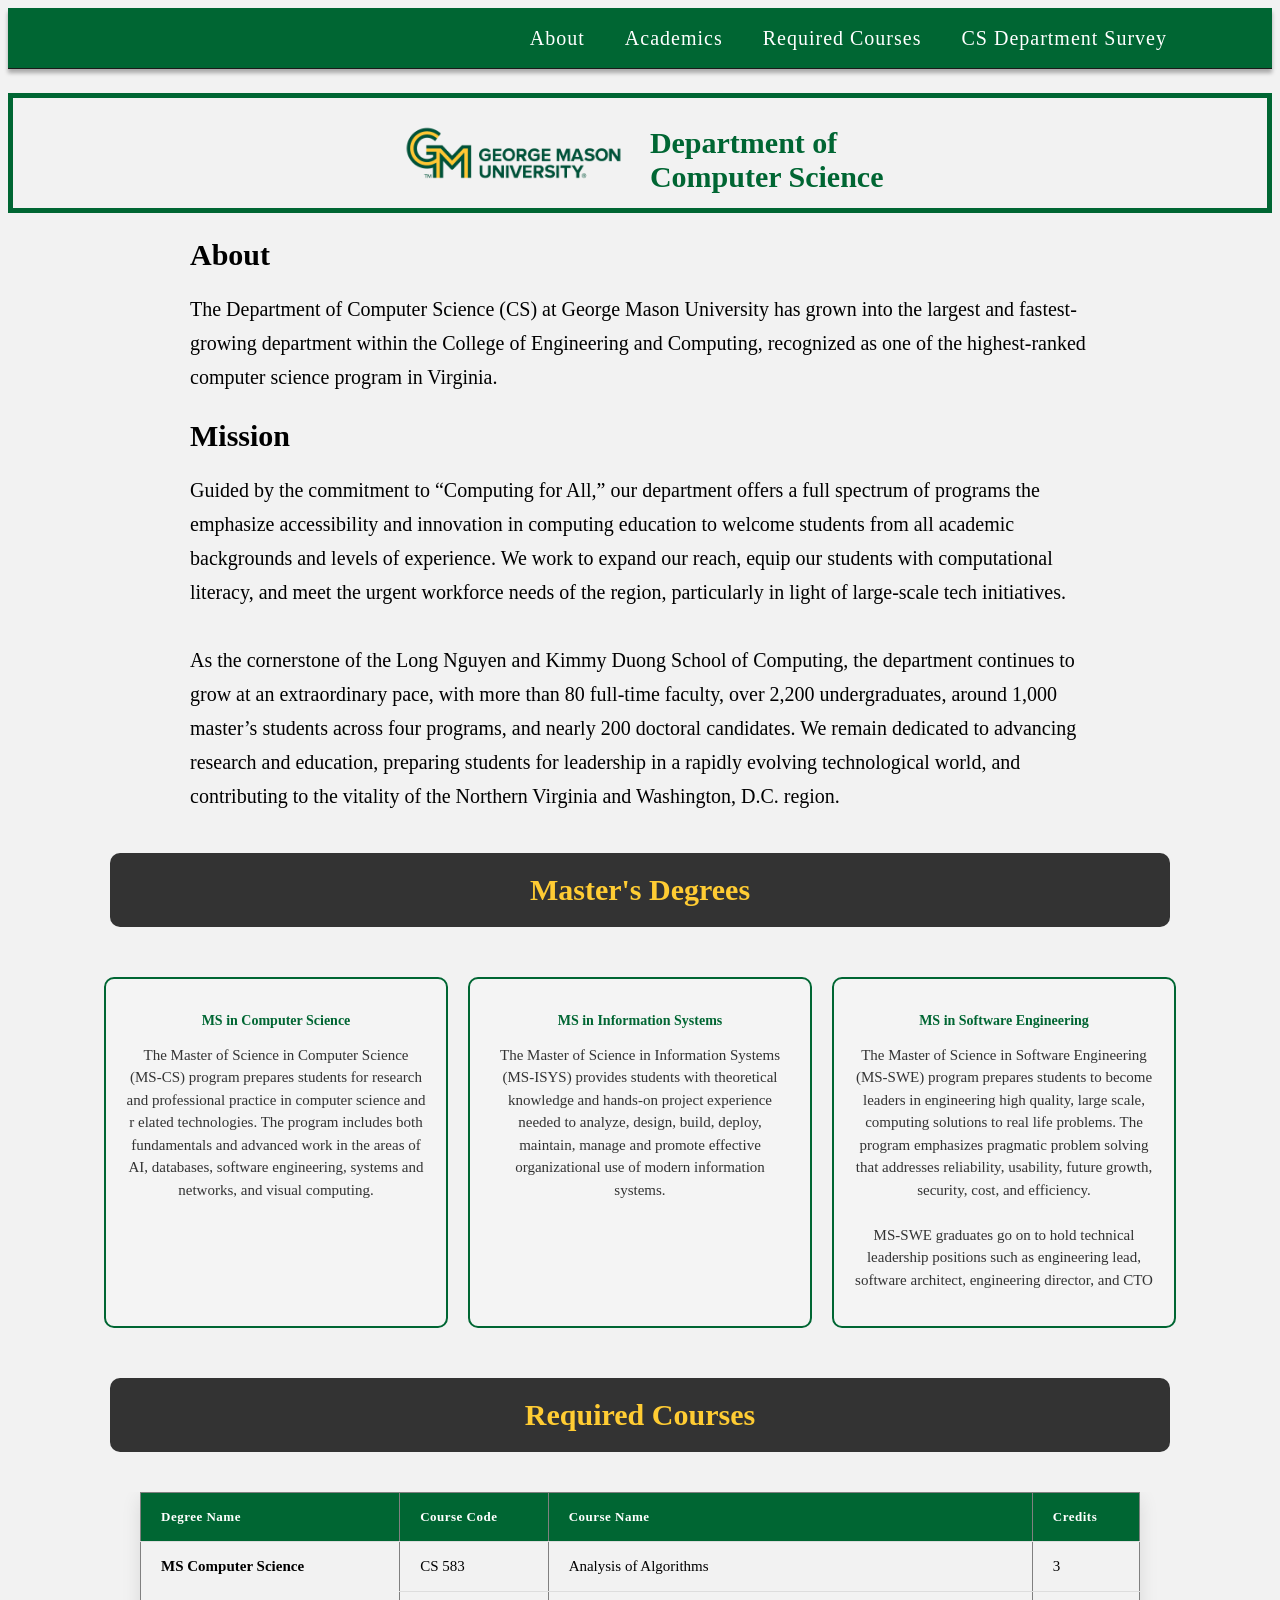
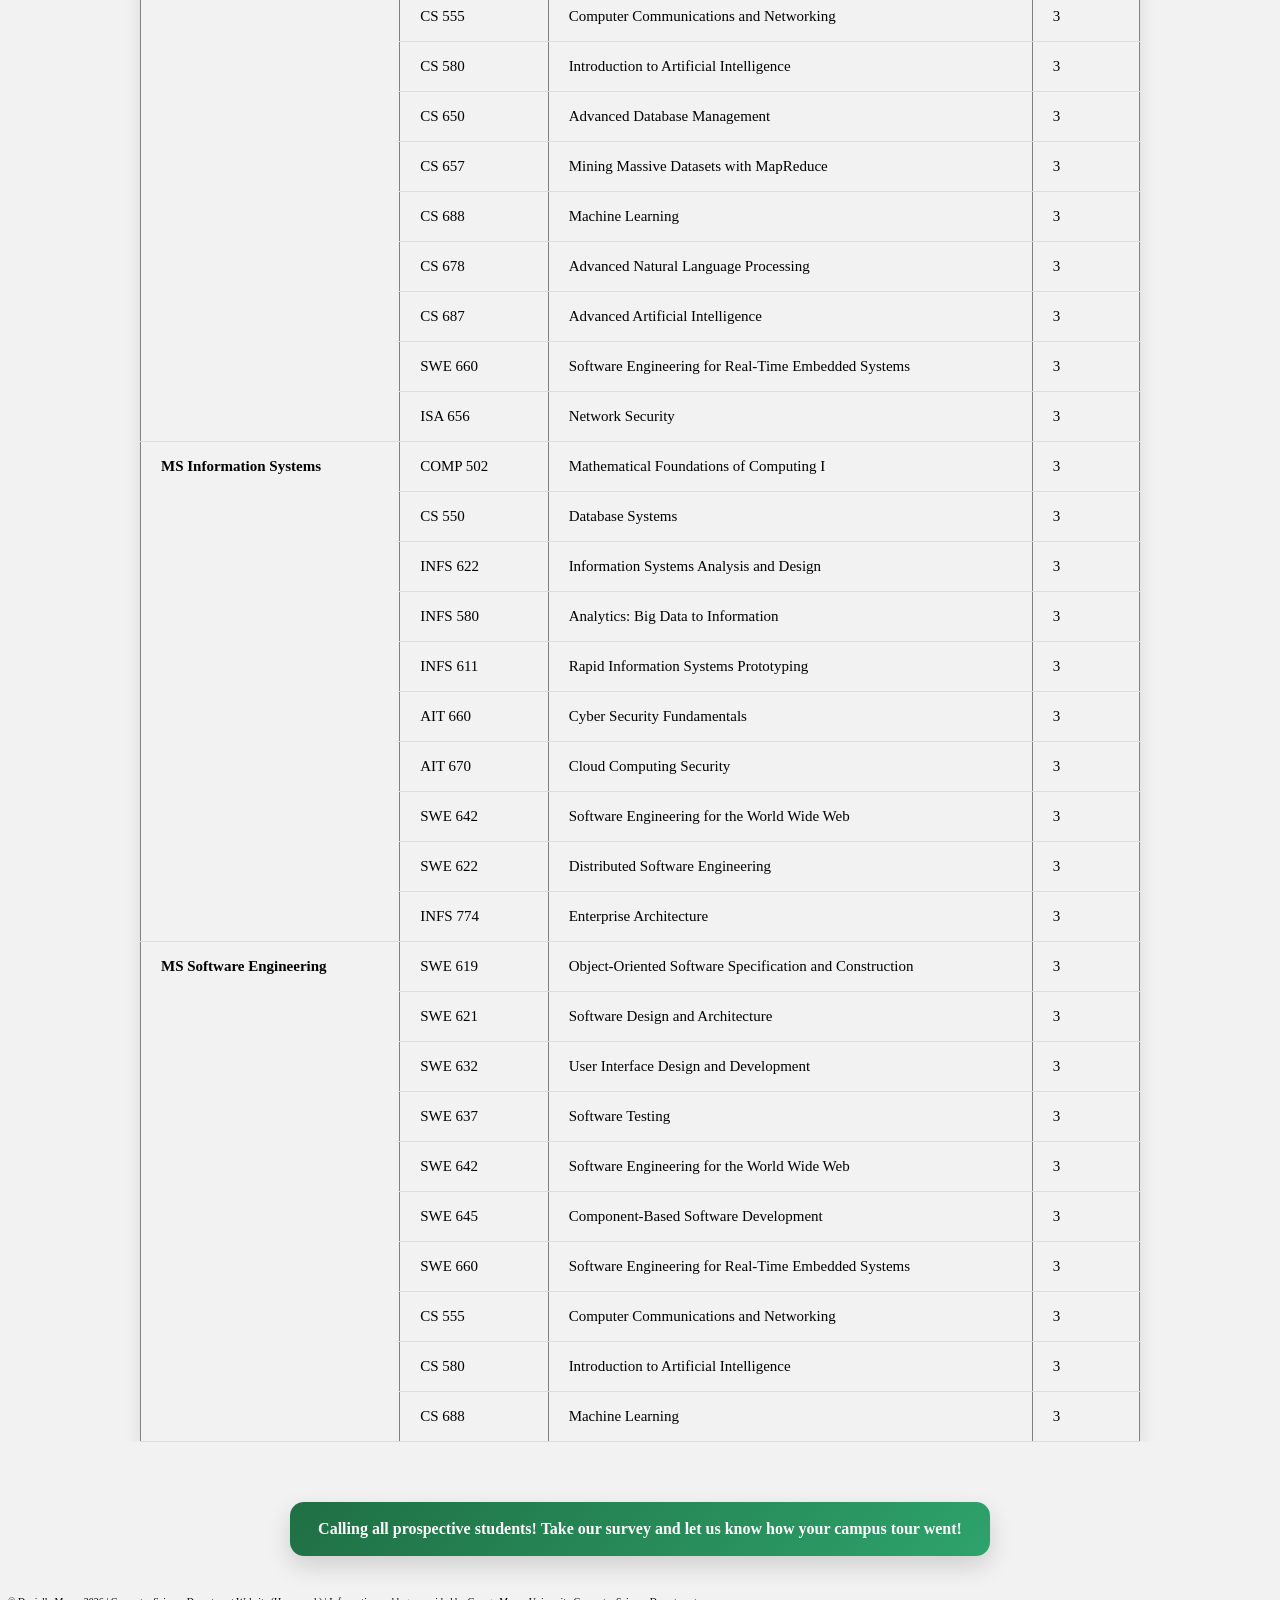
<file: HW1/csdepartment.html>
<!DOCTYPE <!DOCTYPE html>
<html>
  <head>
    <meta charset="utf-8" />
    <meta http-equiv="X-UA-Compatible" content="IE=edge" />
    <title>GMU About | Computer Science Department</title>
    <meta name="description" content="" />
    <meta name="viewport" content="width=device-width, initial-scale=1" />
    <link rel="stylesheet" href="Styles/csdepartmentstyle.css" />
    <link rel="icon" href="Images/gmu_edu-icon.svg" type="image/x-icon" />
  </head>
  <body>
    <!--Nav bar-->
    <nav class="navigation-bar">
      <ul class="navigation">
        <li class="navigation__item" id="nav-about">
          <a href="#about">About</a>
        </li>
        <li class="navigation__item" id="nav-academics">
          <a href="#mastersdegrees">Academics</a>
        </li>
        <li class="navigation__item" id="nav-required-courses">
          <a href="#required-courses">Required Courses</a>
        </li>
        <li class="navigation__item" id="nav-survey">
          <a href="#survey">CS Department Survey</a>
        </li>
      </ul>
    </nav>

    <!--Header for the page-->
    <div class="heading-container">
      <div class="heading-container__left">
        <img
          class="gmu-logoimg"
          src="Images/George Mason University 2C H.png"
          alt="George Mason University Logo"
        />
      </div>
      <div class="heading-container__right">
        <h1 class="heading-container__right--heading">
          Department of<br />Computer Science
        </h1>
      </div>
    </div>

    <!--About Section-->
    <section id="about">
      <div class="about-heading-container">
        <h2 class="about-headings" id="about-heading">About</h2>
      </div>
      <p>
        The Department of Computer Science (CS) at George Mason University has
        grown into the largest and fastest-growing department within the College
        of Engineering and Computing, recognized as one of the highest-ranked
        computer science program in Virginia.
      </p>
      <div class="about-heading-container">
        <h2 class="about-headings" id="mission-heading">Mission</h2>
      </div>
      <p>
        Guided by the commitment to “Computing for All,” our department offers a
        full spectrum of programs the emphasize accessibility and innovation in
        computing education to welcome students from all academic backgrounds
        and levels of experience. We work to expand our reach, equip our
        students with computational literacy, and meet the urgent workforce
        needs of the region, particularly in light of large-scale tech
        initiatives.
        <br />
        <br />
        As the cornerstone of the Long Nguyen and Kimmy Duong School of
        Computing, the department continues to grow at an extraordinary pace,
        with more than 80 full-time faculty, over 2,200 undergraduates, around
        1,000 master’s students across four programs, and nearly 200 doctoral
        candidates. We remain dedicated to advancing research and education,
        preparing students for leadership in a rapidly evolving technological
        world, and contributing to the vitality of the Northern Virginia and
        Washington, D.C. region.
      </p>
    </section>

    <!--Master's Degrees Offered Section-->
    <section id="mastersdegrees">
      <div class="box masters-heading-container">
        <h2 class="masters-heading">Master's Degrees</h2>
      </div>
      <div class="masters-list-container">
        <ul class="masters-list">
          <li class="masters-list__item">
            <h3 class="degree-name">MS in Computer Science</h3>
            <p class="degree-description">
              The Master of Science in Computer Science (MS-CS) program prepares
              students for research and professional practice in computer
              science and r elated technologies. The program includes both
              fundamentals and advanced work in the areas of AI, databases,
              software engineering, systems and networks, and visual computing.
            </p>
          </li>
          <li class="masters-list__item">
            <h3 class="degree-name">MS in Information Systems</h3>
            <p class="degree-description">
              The Master of Science in Information Systems (MS-ISYS) provides
              students with theoretical knowledge and hands-on project
              experience needed to analyze, design, build, deploy, maintain,
              manage and promote effective organizational use of modern
              information systems.
            </p>
          </li>
          <li class="masters-list__item">
            <h3 class="degree-name">MS in Software Engineering</h3>
            <p class="degree-description">
              The Master of Science in Software Engineering (MS-SWE) program
              prepares students to become leaders in engineering high quality,
              large scale, computing solutions to real life problems. The
              program emphasizes pragmatic problem solving that addresses
              reliability, usability, future growth, security, cost, and
              efficiency.
              <br />
              <br />
              MS-SWE graduates go on to hold technical leadership positions such
              as engineering lead, software architect, engineering director, and
              CTO
            </p>
          </li>
        </ul>
      </div>
    </section>

    <!--Required Courses Section-->
    <section id="required-courses">
      <div class="box required-courses-container">
        <h2 class="required-courses-heading">Required Courses</h2>
      </div>
      <div class="required-courses-table-container">
        <table class="required-courses-table" border="1">
          <thead>
            <tr>
              <th>Degree Name</th>
              <th>Course Code</th>
              <th>Course Name</th>
              <th>Credits</th>
            </tr>
          </thead>
          <tbody>
            <!-- First Master's Degree -->
            <tr>
              <td class="degree-name-cell" rowspan="10">MS Computer Science</td>
              <!-- spans 4 courses -->
              <td>CS 583</td>
              <td>Analysis of Algorithms</td>
              <td>3</td>
            </tr>
            <tr>
              <!-- no td for degree name here, because rowspan covers it -->
              <td>CS 555</td>
              <td>Computer Communications and Networking</td>
              <td>3</td>
            </tr>
            <tr>
              <td>CS 580</td>
              <td>Introduction to Artificial Intelligence</td>
              <td>3</td>
            </tr>
            <tr>
              <td>CS 650</td>
              <td>Advanced Database Management</td>
              <td>3</td>
            </tr>
            <tr>
              <td>CS 657</td>
              <td>Mining Massive Datasets with MapReduce</td>
              <td>3</td>
            </tr>
            <tr>
              <td>CS 688</td>
              <td>Machine Learning</td>
              <td>3</td>
            </tr>
            <tr>
              <td>CS 678</td>
              <td>Advanced Natural Language Processing</td>
              <td>3</td>
            </tr>
            <tr>
              <td>CS 687</td>
              <td>Advanced Artificial Intelligence</td>
              <td>3</td>
            </tr>
            <tr>
              <td>SWE 660</td>
              <td>Software Engineering for Real-Time Embedded Systems</td>
              <td>3</td>
            </tr>
            <tr>
              <td>ISA 656</td>
              <td>Network Security</td>
              <td>3</td>
            </tr>

            <!-- Second Master's Degree -->
            <tr>
              <td class="degree-name-cell" rowspan="10">
                MS Information Systems
              </td>
              <!-- spans 3 courses -->
              <td>COMP 502</td>
              <td>Mathematical Foundations of Computing I</td>
              <td>3</td>
            </tr>
            <tr>
              <td>CS 550</td>
              <td>Database Systems</td>
              <td>3</td>
            </tr>
            <tr>
              <td>INFS 622</td>
              <td>Information Systems Analysis and Design</td>
              <td>3</td>
            </tr>
            <tr>
              <td>INFS 580</td>
              <td>Analytics: Big Data to Information</td>
              <td>3</td>
            </tr>
            <tr>
              <td>INFS 611</td>
              <td>Rapid Information Systems Prototyping</td>
              <td>3</td>
            </tr>
            <tr>
              <td>AIT 660</td>
              <td>Cyber Security Fundamentals</td>
              <td>3</td>
            </tr>
            <tr>
              <td>AIT 670</td>
              <td>Cloud Computing Security</td>
              <td>3</td>
            </tr>
            <tr>
              <td>SWE 642</td>
              <td>Software Engineering for the World Wide Web</td>
              <td>3</td>
            </tr>
            <tr>
              <td>SWE 622</td>
              <td>Distributed Software Engineering</td>
              <td>3</td>
            </tr>
            <tr>
              <td>INFS 774</td>
              <td>Enterprise Architecture</td>
              <td>3</td>
            </tr>

            <!-- Third Master's Degree -->
            <tr>
              <td class="degree-name-cell" rowspan="10">
                MS Software Engineering
              </td>
              <!-- spans 3 courses -->
              <td>SWE 619</td>
              <td>Object-Oriented Software Specification and Construction</td>
              <td>3</td>
            </tr>
            <tr>
              <td>SWE 621</td>
              <td>Software Design and Architecture</td>
              <td>3</td>
            </tr>
            <tr>
              <td>SWE 632</td>
              <td>User Interface Design and Development</td>
              <td>3</td>
            </tr>
            <tr>
              <td>SWE 637</td>
              <td>Software Testing</td>
              <td>3</td>
            </tr>
            <tr>
              <td>SWE 642</td>
              <td>Software Engineering for the World Wide Web</td>
              <td>3</td>
            </tr>
            <tr>
              <td>SWE 645</td>
              <td>Component-Based Software Development</td>
              <td>3</td>
            </tr>
            <tr>
              <td>SWE 660</td>
              <td>Software Engineering for Real-Time Embedded Systems</td>
              <td>3</td>
            </tr>
            <tr>
              <td>CS 555</td>
              <td>Computer Communications and Networking</td>
              <td>3</td>
            </tr>
            <tr>
              <td>CS 580</td>
              <td>Introduction to Artificial Intelligence</td>
              <td>3</td>
            </tr>
            <tr>
              <td>CS 688</td>
              <td>Machine Learning</td>
              <td>3</td>
            </tr>
          </tbody>
        </table>
      </div>
    </section>

    <!--Survey Link Section-->
    <div class="survey-link-container" id="survey">
      <a href="cssurvey.html" target="_blank" class="survey-link">
        Calling all prospective students! Take our survey and let us know how
        your campus tour went!
      </a>
    </div>

    <!--Footer-->
    <footer class="footer">
      <p class="footer__text">
        &copy; Danielle Moore 2026 | Computer Science Department Website
        (Homework) | Information and logo provided by George Mason University
        Computer Science Department
      </p>
    </footer>
  </body>
</html>
</file>
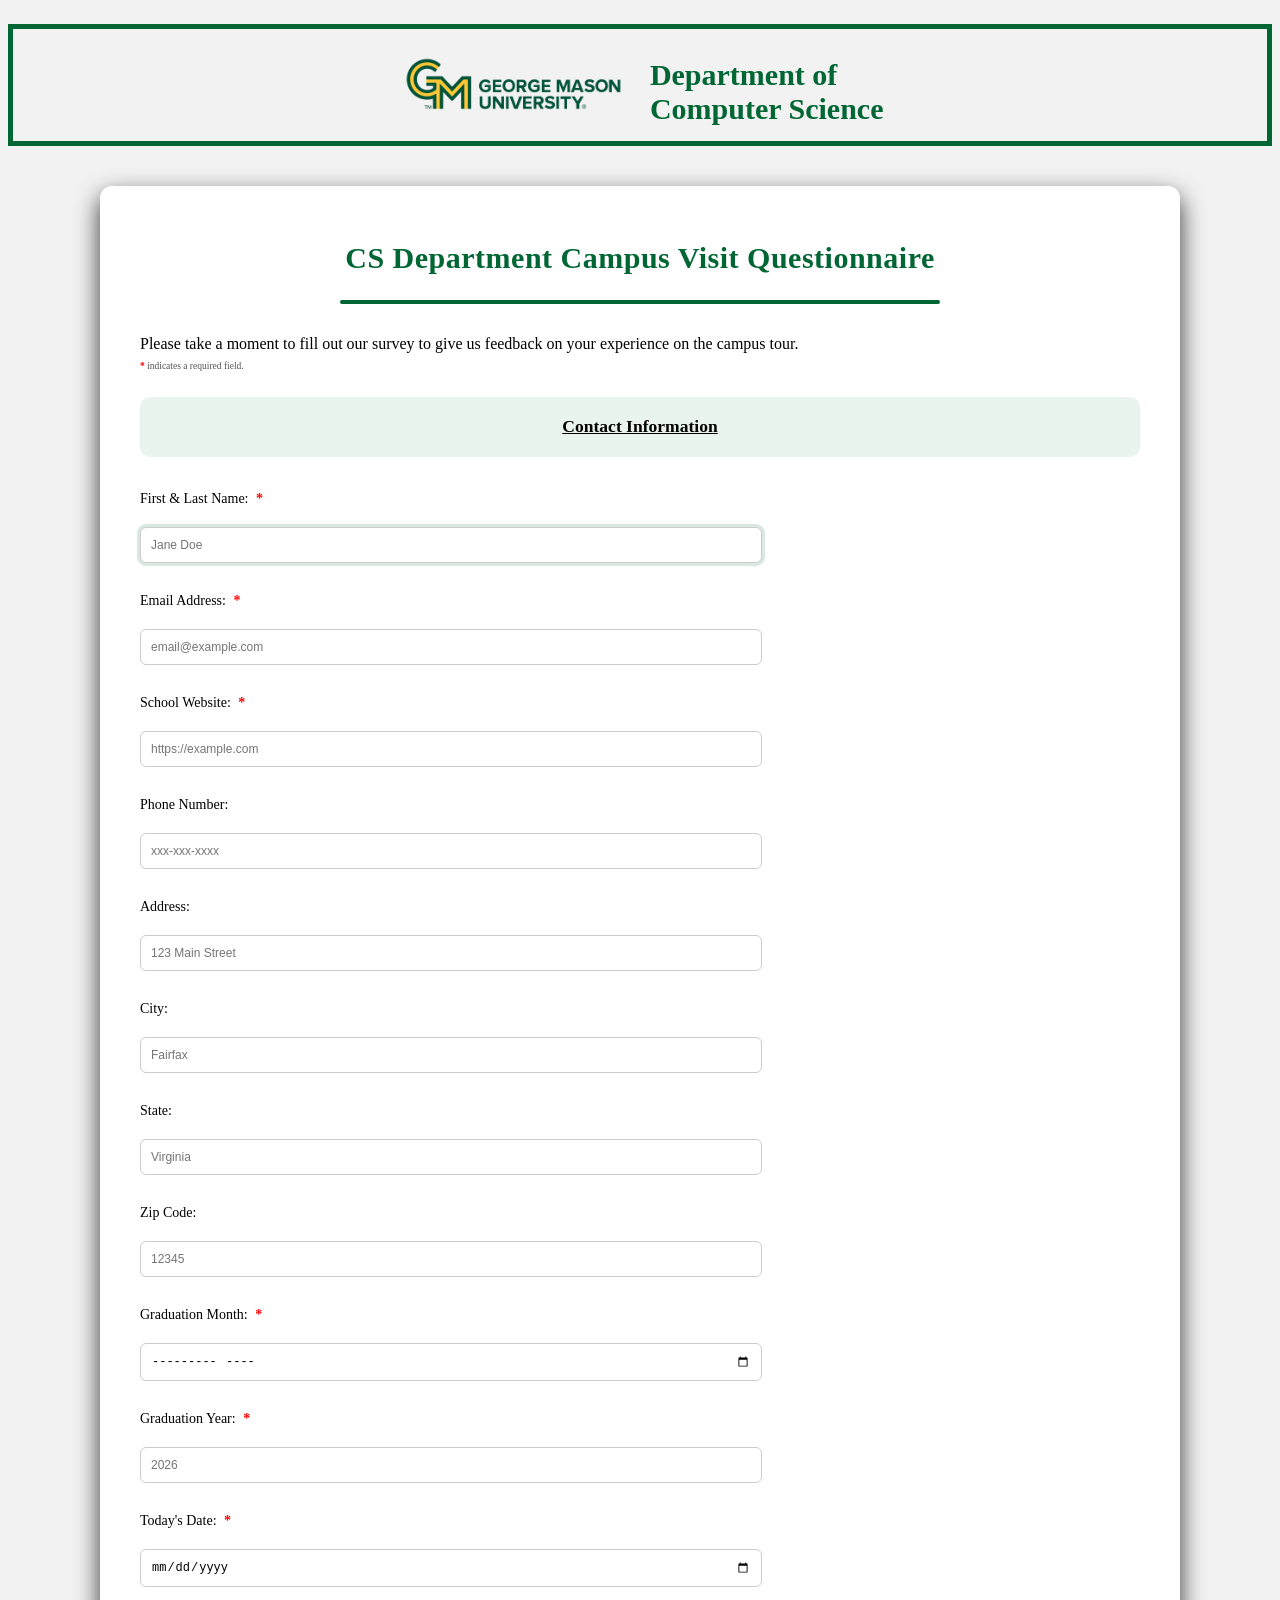
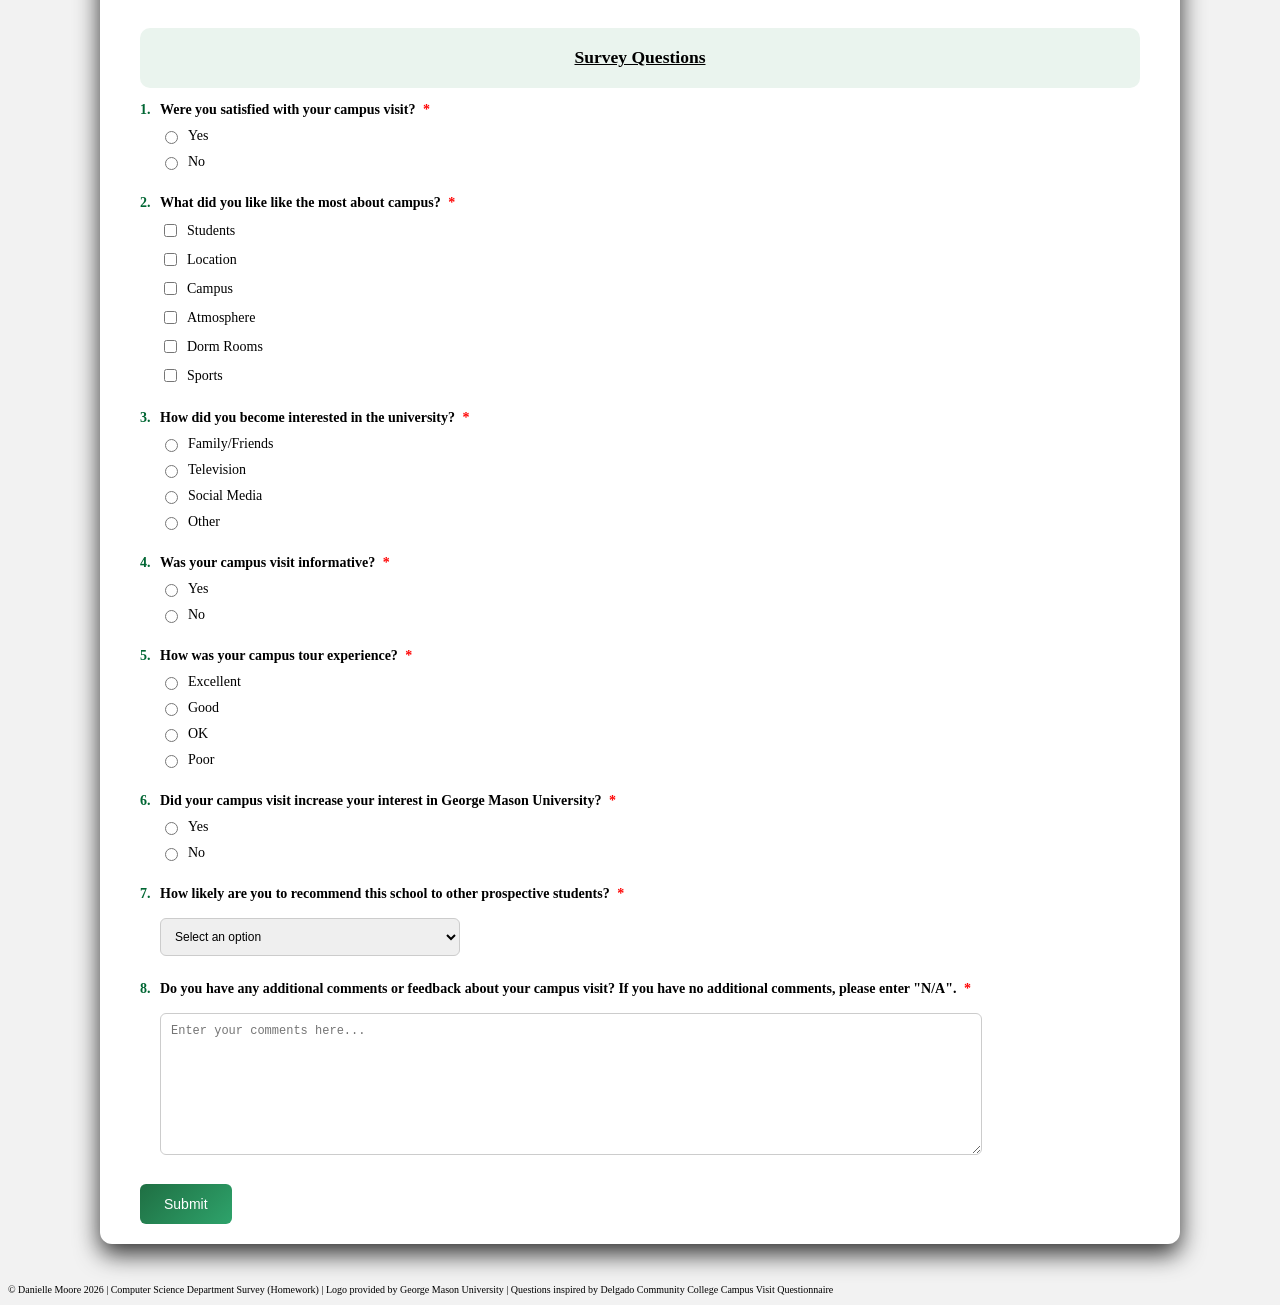
<file: HW1/cssurvey.html>
<!doctype html>
<html>
  <head>
    <meta charset="utf-8" />
    <meta http-equiv="X-UA-Compatible" content="IE=edge" />
    <title>CS Department Survey</title>
    <meta name="description" content="" />
    <meta name="viewport" content="width=device-width, initial-scale=1" />
    <link rel="stylesheet" href="Styles/cssurveystyle.css" />
    <link rel="icon" href="Images/gmu_edu-icon.svg" type="image/x-icon" />
  </head>
  <body>
    <!--Header for the page-->
    <div class="heading-container">
      <div class="heading-container__left">
        <img
          class="gmu-logoimg"
          src="Images/George Mason University 2C H.png"
          alt="George Mason University Logo"
        />
      </div>
      <div class="heading-container__right">
        <h1 class="heading-container__right--heading">
          Department of<br />Computer Science
        </h1>
      </div>
    </div>

    <!--Survey Section-->
    <section id="survey">
      <div class="survey-container">
        <div class="survey-heading-container">
          <h2 class="survey-heading">CS Department Campus Visit Questionnaire</h2>
        </div>
        <p class="survey-description">
          Please take a moment to fill out our survey to give us feedback on
          your experience on the campus tour.
        <br/>
          <span class="required-note">
            <span class="required-asterisk">*</span> indicates a required field.
          </span>
        </p>

        <!--Form-->
        <form method="post" autocomplete="on">
          <!--Contact Information-->
          <div class="contact-info-container">
            <div class="box contact-info-container__heading">
              <h3 class="contact-info-heading">Contact Information</h3>
            </div>

            <!--Name -->
            <label>
              <p class="required-field">First & Last Name:</p>
              <input type="text" id="fullName" placeholder="Jane Doe" required autofocus />
            </label>

            <!--Email -->
            <label>
              <p class="required-field">Email Address:</p>
              <input
                type="email"
                id="email"
                placeholder="email@example.com"
                required
              />
            </label>

            <!--Personal Website-->
            <label>
              <p class="required-field">School Website:</p>
              <input type="url" id="website" placeholder="https://example.com" />
            </label>


            <!--Phone Number -->
            <label>
              <p class="nonrequired-field">Phone Number:</p>
              <input type="tel" id="phoneNumber" placeholder="xxx-xxx-xxxx" />
            </label>

            <!--Address-->
            <label>
              <p class="nonrequired-field">Address:</p>
              <input type="text" id="address" placeholder="123 Main Street" />
            </label>

            <!--City-->

            <label>
              <p class="nonrequired-field">City:</p>
              <input type="text" id="city" placeholder="Fairfax" />
            </label>

            <!--State-->
            <label>
              <p class="nonrequired-field">State:</p>
              <input type="text" id="state" placeholder="Virginia" />
            </label>

            <!--Zip Code-->
            <label>
              <p class="nonrequired-field">Zip Code:</p>
              <input type="text" id="zipCode" placeholder="12345" />
            </label>

            <!--Graduation Month-->
            <label>
              <p class="required-field">Graduation Month:</p>
              <input
                type="month"
                id="graduationMonthList"
                placeholder="Select a month"
                list="months"
                required
              />
              <datalist id="months">
                <option value="January"></option>
                <option value="February"></option>
                <option value="March"></option>
                <option value="April"></option>
                <option value="May"></option>
                <option value="June"></option>
                <option value="July"></option>
                <option value="August"></option>
                <option value="September"></option>
                <option value="October"></option>
                <option value="November"></option>
                <option value="December"></option>
              </datalist>
            </label>

            <!--Graduation Year-->
            <label>
              <p class="required-field">Graduation Year:</p>
              <input
                type="text"
                id="graduationYear"
                placeholder="2026"
                required
              />
            </label>

            <!--Date -->
            <label>
              <p class="required-field">Today's Date:</p>
              <input type="date" id="date" required />
            </label>
          </div>

          <!--Survey Questions Section-->
          <div class="survey-questions-container">
            <div class="box survey-questions-container__heading">
              <h3 class="survey-questions-heading">Survey Questions</h3>
            </div>

            <!--Questions-->

            <!--Question 1-->
            <div class="survey-question-item">
              <p class="survey-question-text required-field">
                Were you satisfied with your campus visit?
              </p>
              <label>
                <input type="radio" name="satisfaction" value="yes" required />
                Yes
              </label>
              <label>
                <input type="radio" name="satisfaction" value="no" required />
                No
              </label>
            </div>

            <!--Question 2-->
            <div class="survey-question-item">
              <p class="survey-question-text required-field">
                What did you like like the most about campus?
              </p>
              <label>
                <input
                  type="checkbox"
                  name="campusInterest"
                  value="Students"
                  required
                />
                Students
              </label>
              <label>
                <input
                  type="checkbox"
                  name="campusInterest"
                  value="Location"
                  required
                />
                Location
              </label>
              <label>
                <input
                  type="checkbox"
                  name="campusInterest"
                  value="Campus"
                  required
                />
                Campus
              </label>
              <label>
                <input
                  type="checkbox"
                  name="campusInterest"
                  value="Atmosphere"
                  required
                />
                Atmosphere
              </label>
              <label>
                <input
                  type="checkbox"
                  name="campusInterest"
                  value="Dorm Rooms"
                  required
                />
                Dorm Rooms
              </label>
              <label>
                <input
                  type="checkbox"
                  name="campusInterest"
                  value="Sports"
                  required
                />
                Sports
              </label>
            </div>

            <!--Question 3-->
            <div class="survey-question-item">
              <p class="survey-question-text required-field">
                How did you become interested in the university?
              </p>
              <label>
                <input
                  type="radio"
                  name="interestSource"
                  value="Family/Friends"
                  required
                />
                Family/Friends
              </label>
              <label>
                <input
                  type="radio"
                  name="interestSource"
                  value="Television"
                  required
                />
                Television
              </label>
              <label>
                <input
                  type="radio"
                  name="interestSource"
                  value="Social Media"
                  required
                />
                Social Media
              </label>
              <label>
                <input
                  type="radio"
                  name="interestSource"
                  value="Other"
                  required
                />
                Other
              </label>
            </div>

            <!--Question 4-->
            <div class="survey-question-item">
              <p class="survey-question-text required-field">
                Was your campus visit informative?
              </p>
              <label>
                <input type="radio" name="informative" value="yes" required />
                Yes
              </label>
              <label>
                <input type="radio" name="informative" value="no" required />
                No
              </label>
            </div>

            <!--Question 5-->
            <div class="survey-question-item">
              <p class="survey-question-text required-field">
                How was your campus tour experience?
              </p>
              <label>
                <input
                  type="radio"
                  name="tourExperience"
                  value="Excellent"
                  required
                />
                Excellent
              </label>
              <label>
                <input
                  type="radio"
                  name="tourExperience"
                  value="Good"
                  required
                />
                Good
              </label>
              <label>
                <input type="radio" name="tourExperience" value="OK" required />
                OK
              </label>
              <label>
                <input
                  type="radio"
                  name="tourExperience"
                  value="Poor"
                  required
                />
                Poor
              </label>
            </div>

            <!--Question 6-->
            <div class="survey-question-item">
              <p class="survey-question-text required-field">
                Did your campus visit increase your interest in George Mason
                University?
              </p>
              <label>
                <input
                  type="radio"
                  name="interestIncrease"
                  value="yes"
                  required
                />
                Yes
              </label>
              <label>
                <input
                  type="radio"
                  name="interestIncrease"
                  value="no"
                  required
                />
                No
              </label>
            </div>

            <!--Question 7-->
            <div class="survey-question-item">
              <p class="survey-question-text required-field">
                How likely are you to recommend this school to other prospective
                students?
              </p>
              <select name="recommendationLikelihood" required>
                <option value="likelyhood" disabled selected>
                  Select an option
                </option>
                <option value="Very Likely">Very Likely</option>
                <option value="Likely">Likely</option>
                <option value="Unlikely">Unlikely</option>
              </select>
            </div>

            <!--Question 8-->
            <div class="survey-question-item">
              <p class="survey-question-text required-field">
                Do you have any additional comments or feedback about your
                campus visit? If you have no additional comments, please enter "N/A".
              </p>
              <textarea class="survey-textarea"
                name="additionalComments"
                id="additionalComments"
                placeholder="Enter your comments here..."
                required
              ></textarea>
          </div>

          <!--Submit Button-->
          <button type="submit" class="submit-button">Submit</button>

        </form>
      </div>
    </section>

    <!--Footer-->
    <footer class="footer">
      <p class="footer__text">
        &copy; Danielle Moore 2026 | Computer Science Department Survey
        (Homework) | Logo provided by George Mason University | Questions inspired by Delgado Community College Campus Visit Questionnaire
      </p>
    </footer>
  </body>
</html>
</file>
<file: HW1/Styles/csdepartmentstyle.css>
html {
  box-sizing: border-box;
  font-size: 62.5%;
  scroll-behavior: smooth;
}

body {
  background-color: #f2f2f2;
  font-family: Open Sans', Verdana, Geneva, sans-serif;
}

h1 {
  color:#006633;
}

.box {
  background-color: #f9f9f9;
  border-radius: 10px;
  padding: 24px;
}


.heading-container {
  display: flex;
  align-items: center;
  justify-content: center;
  margin-top: 24px;
  gap: 20px;
  padding: 20px 40px;
  border: 5px solid #006633;
  box-sizing: border-box;
}

.gmu-logoimg {
  height: 70px;
  width: auto;
}

.heading-container__right--heading {
  position: relative;
  margin: 0;
  top: 7px;
  font-size: 3rem;
  font-weight: 600;

}

#about,#mastersdegrees, #required-courses {
  scroll-margin-top: 100px;
}

.navigation {
  display: flex;
  list-style: none;
  margin: 0;
  margin-right: 10rem;
  padding: 0;
  font-size: 2rem;
  font-weight: 500;
  letter-spacing: 1px;
}

.navigation-bar {
  position: sticky;
  position: -webkit-sticky;
  top: 0;
  display: flex;
  justify-content: flex-end;
  align-items: center;
  height: 6rem;
  border-bottom: 1px solid #1a1a1a;
  background-color: #006633;
  backdrop-filter: blur(8px);
  box-shadow: 0 4px 4px rgba(0, 0, 0, 0.3);
  z-index: 99999999999;
}

.navigation__item {
  color: #ffffff;
  transition: all 0.2s;
}

.navigation__item a {
  text-decoration: none;
  color: inherit;
  position: relative;
  padding: 0.5rem;
}

.navigation__item a::after {
  content: "";
  position: absolute;
  left: 0;
  bottom: -1.6rem; 
  width: 0; 
  height: 0.4rem; 
  background-color: #ffcc33; 
  transition: width 0.3s ease;
}

.navigation__item:not(:last-child) {
  margin-right: 3rem;
}

.navigation__item a:hover::after {
  width: 100%;
}

.about-heading-container{
  max-width: 900px;
  margin: 0 auto 20px;
  text-align: left;
}

.about-headings {
  font-size: 3rem;
  margin-bottom: 20px;
}

#about p {
  font-size: 2rem;
  line-height: 1.7;
  max-width: 900px;
  margin: 0 auto 24px;
}

.masters-heading-container, .required-courses-container {
  display: flex;
  justify-content: center;
  align-items: center;
  margin: 40px auto;
  background-color: #333333;
  width: 90%;
  max-width: 1060px;
  padding: 20px;
  box-sizing: border-box;
}

.masters-heading, .required-courses-heading {
  font-size: 3rem;
  color: #ffcc33;
  margin: 0;
}
/*...*/
.masters-list-container {
  display: flex;
  justify-content: center;       
  margin-top: 20px;
}

.masters-list {
  list-style: none;              
  padding: 0;
  display: flex;
  flex-wrap: nowrap;               
  gap: 20px;                    
  max-width: 100px;              
  justify-content: center;
}

.masters-list__item {
  background-color: #f4f4f4;    
  border: 2px solid #006633;    
  color: #006633;
  padding: 20px;
  border-radius: 10px;
  font-size: 1.2rem;
  font-weight: 500;
  text-align: center;
  flex: 0 0 300px;               
  transition: transform 0.2s, box-shadow 0.2s;
}


.masters-list__item:hover {
  transform: translateY(-5px);
  box-shadow: 0 5px 15px rgba(0,0,0,0.1);
}

.degree-name {
  font-size: 1.4rem;
  font-weight: 600;
  color: #006633;
  margin-bottom: 10px;
}

.degree-description {
  font-size: 1.5rem;
  line-height: 1.5;
  color: #333;
}

/*...*/
.required-courses-table-container {
  display: flex;
  justify-content: center;      
  margin: 40px 0;
  overflow-x: auto;            
}

.required-courses-table {
  border-collapse: collapse;   
  width: 80%;
  max-width: 1000px;
  box-shadow: 0 6px 18px rgba(0,0,0,0.1);  
  font-size: 1.5rem;           
}

.required-courses-table th,
.required-courses-table td {
  padding: 16px 20px;
  text-align: left;
  border-bottom: 1px solid #ddd;
}

.required-courses-table th {
  background-color: #006633;    
  color: #fff;                  
  font-weight: 700;
  font-size: 1.3rem;
  letter-spacing: 0.5px;
}

.required-courses-table td[rowspan] {
  vertical-align: top;          
  font-weight: 600;
}

/* Apply hover effects to all  cells except the degree name column */
.required-courses-table tbody tr:hover td:not(.degree-name-cell) {
  background-color: #e6f2e6;
  font-weight: bold;
  transition: all 0.3s ease;
}

/*..*/
.survey-link-container {
  margin: 60px auto 40px;
  text-align: center;
}

.survey-link {
  display: inline-block;
  max-width: 900px;
  padding: 18px 28px;
  background: linear-gradient(135deg, #1f6f43, #2ea36b);
  color: #ffffff;
  font-size: 1.6rem;
  font-weight: 600;
  text-decoration: none;
  border-radius: 14px;
  box-shadow: 0 10px 25px rgba(0,0,0,0.15);
  transition: all 0.3 ease;
}

.survey-link:hover{
  transform: translateY(-4px);
  box-shadow: 0 18px 40px rgba(0,0,0,0.25);
  background: linear-gradient(135deg, #2ea36b, #1f6f43);
}
</file>
<file: HW1/Styles/cssurveystyle.css>
html {
  box-sizing: border-box;
  font-size: 62.5%;
  scroll-behavior: smooth;
}

body {
  background-color: #f2f2f2;
  font-family: Open Sans', Verdana, Geneva, sans-serif;
}

h1 {
  color:#006633;
}

select {
  font-size: 1.2rem;
  padding: 10px;
  margin-top: 6px; /* space between label text and select */
  margin-left: 20px;
  width: 100%;
  max-width: 300px;
  border-radius: 6px;
  border: 1px solid #ccc;
}

textarea {
  font-size: 1.2rem;
  padding: 10px;
  margin-top: 6px;
  margin-left: 20px;
  width: 100%;
  max-width: 800px;
  height: 120px;
  border-radius: 6px;
  border: 1px solid #ccc;
  resize: vertical;
}

button {
  font-size: 1.4rem;
  background: linear-gradient(135deg, #1f6f43, #2ea36b);
  color: white;
  padding: 12px 24px;
  border: none;
  border-radius: 6px;
  cursor: pointer;
  transition: background-color 0.3s ease;
}

button:hover {
  transform: translateY(-4px);
  box-shadow: 0 18px 40px rgba(0,0,0,0.25);
  background: linear-gradient(135deg, #2ea36b, #1f6f43);
}

input:focus,
select:focus,
textarea:focus {
  outline: none;
  border-color: #006633;
  box-shadow: 0 0 0 3px rgba(0, 102, 51, 0.15);
}


.box {
  text-align: center;
  text-decoration: underline;
  font-size: 1.5rem;
  font-weight: 600;
  border-radius: 10px;
  padding: 2px 10px;
  line-height: 1.2;
  background-color: #eaf4ee;
}

.required-field::after {
  content: " *";
  color: red;
  font-weight: bold;
  margin-left: 4px;
}

.required-note {
  display: block;
  margin-top: 8px;
  font-size: 0.95rem;
  color: #555;
}

.required-asterisk {
  color: red;
  font-weight: bold;
}





.heading-container {
  display: flex;
  align-items: center;
  justify-content: center;
  margin-top: 24px;
  gap: 20px;
  padding: 20px 40px;
  border: 5px solid #006633;
  box-sizing: border-box;
}

.gmu-logoimg {
  height: 70px;
  width: auto;
}

.heading-container__right--heading {
  position: relative;
  margin: 0;
  top: 7px;
  font-size: 3rem;
  font-weight: 600;

}

/*1st Section: Contact Information*/

.contact-info-container{
  display: flex;
  flex-direction: column;
}

.contact-info-container label {
  display: flex;
  flex-direction: column;
  font-size: 1.4rem;
  margin-bottom: 16px;
}

.contact-info-container input {
  font-size: 1.2rem;
  padding: 10px;
  margin-top: 6px;
  width: 100%;
  max-width: 600px;
  border-radius: 6px;
  border: 1px solid #ccc;
}

.contact-info-container__heading {
  margin-bottom: 20px;
}


/* Survey Questions Section */

.survey-container {
  display: flex;
  flex-direction: column;
  align-items: left;
  max-width: 1000px;
  margin: 40px auto;
  padding: 20px 40px;
  box-shadow: 0 10px 25px rgba(0, 0, 0, 0.8);
  background-color: #ffffff;
  border-radius: 12px;
}


.survey-questions-container {
  counter-reset: question;
  font-size: 1.4rem;
}

.survey-heading-container {
  position: relative;
  text-align: center;
  font-size: 2rem;
  margin-bottom: 5px;
  padding: 10px 0;
}

.survey-heading-container::after {
  content: "";
  display: block;
  width: 600px;
  height: 4px;
  background-color: #006633;
  margin: 8px auto 0;
  border-radius: 2px;
}

.survey-heading {
  font-weight: 700;
  color: #006633;
  letter-spacing: 0.5px;
}

.survey-description {
  font-size: 1.6rem;
  margin-bottom: 1px;
}

.survey-question-item{
  margin-bottom: 25px;
  counter-increment: question;
}

.survey-question-item label{
  display: flex;
  align-items: center;
  margin-left: 20px;
  margin-bottom: 10px;
  cursor: pointer;
}

.survey-question-item label:hover {
  color: #006633;
}


.survey-question-item input {
  margin-right: 10px;
}

.survey-question-text {
  font-weight: 600;
  margin-bottom: 10px;
}


.survey-question-text::before {
  content: counter(question) ". ";
  font-weight: bold;
  margin-right: 6px;
  color: #006633;
}

.contact-info-container,
.survey-questions-container {
  margin-top: 25px;
}
</file>
